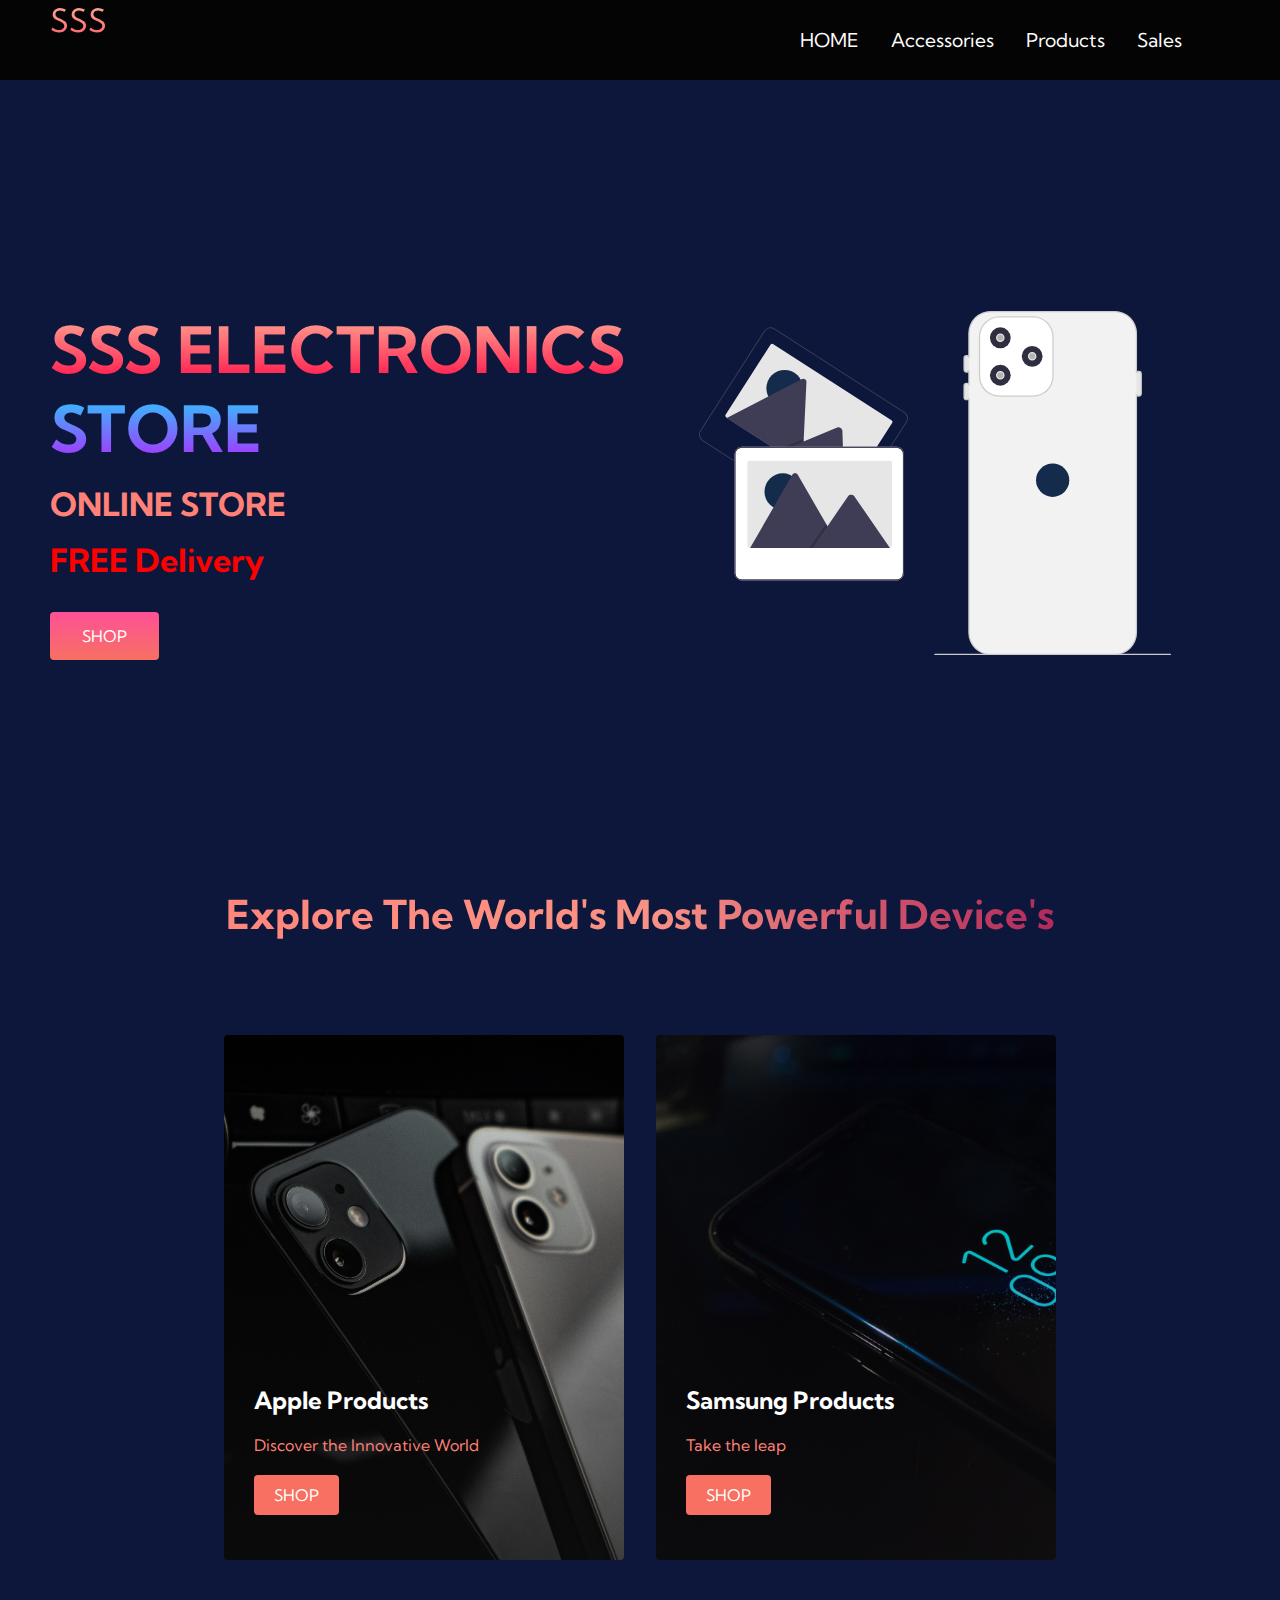
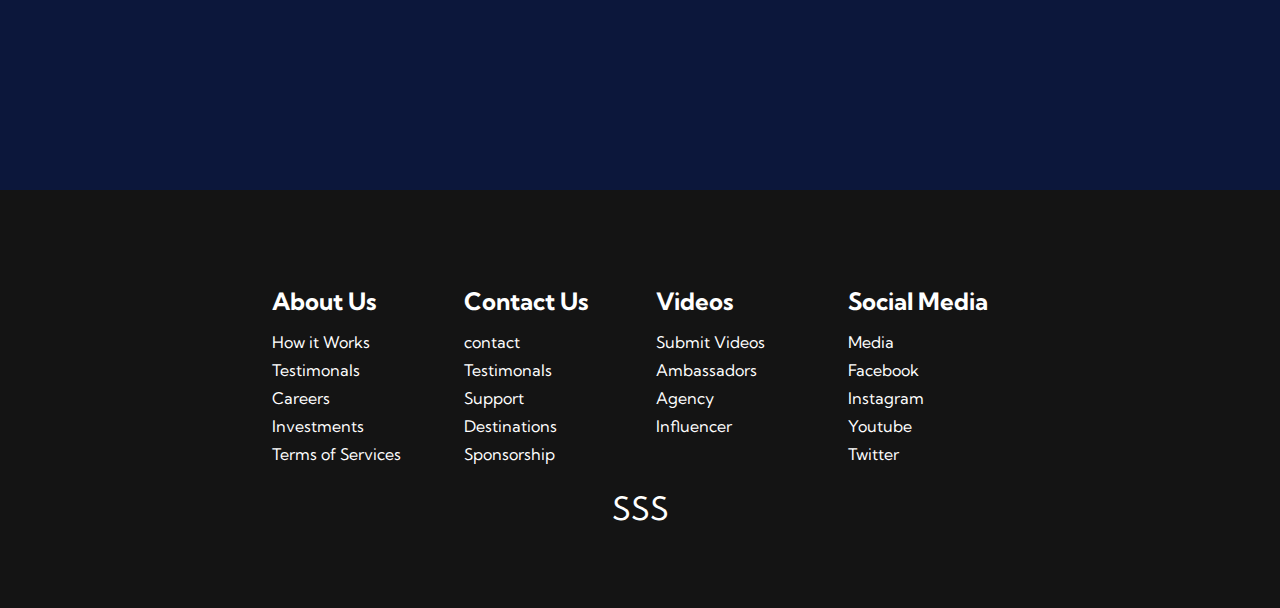
<file: index.html>
<!DOCTYPE html>
<html lang="en">
<head>
    <style type=text/css>
    body {background-color: black;}
    p { color: #ff8177;}
    </style>
    <meta charset="UTF-8">
    <meta http-equiv="X-UA-Compatible" content="IE=edge">
    <meta name="viewport" content="width=device-width, initial-scale=1.0">
    <title>SSS ONLINE STORE</title>
    <link rel="stylesheet" href="styles.css" />
    <link href="https://fonts.googleapis.com/css2?family=Kumbh+Sans:wght@200;300&display=swap" rel="stylesheet">

</head>
<body>

<!--Navbar section-->

   <nav class="navbar">
       <div class="navbar__container">
           <a href="/" id="navbar__logo">SSS</a>
           <div class="navbar__toggle" id="mobile-menu">
               <span class="bar"></span>
               <span class="bar"></span>
               <span class="bar"></span>
           </div>
           <ul class="navbar__menu">
               <li class="navbar__item">
                   <a href="index.html" class="navbar__links"> HOME </a>
               </li>
               <li class="navbar__item">
                <a href="accessories.html" class="navbar__links"> Accessories </a>
               </li>
               <li class="navbar__item">
                <a href="products.html" class="navbar__links"> Products </a>
               </li>
               <li class="navbar__item">
                <a href="sales.html" class="navbar__links"> Sales </a>
               </li>
               <li class="navbar__btn">
                
               </li>
           </ul>
       </div>
   </nav>

<!-- Hero Section -->
<div class="main">
    <div class="main__container">
        <div class="main__content">
            <h1>SSS ELECTRONICS</h1>
            <h2>STORE</h2>
            <P>ONLINE STORE</P>
            <P style="color:red;">FREE Delivery</P>
            <button class="main__btn"><a href="/">SHOP</a>
            </button>
        </div>
        <div class="main__img--container">
            <img src="images/pic1.svg" alt="pic" id="main__img">
        </div>
    </div>
</div>

<!-- Services section -->
<div class="services">
    <h1>Explore The World's Most Powerful Device's</h1>
    <div class="services__container">
        <div class="services__card">
            <h2>Apple Products</h2>
            <p>Discover the Innovative World</p>
            <button>SHOP</button>
        </div>
        <div class="services__card">
            <h2>Samsung Products</h2>
            <p>Take the leap</p>
            <button>SHOP</button>
        </div>
    </div>
</div>

<!-- Footer section -->
<div class="footer__container">
    <div class="footer__links">
        <div class="footer__link--wrapper">
            <div class="footer__link--items">
                <h2>About Us</h2>
                <a href="/">How it Works</a>
                <a href="/">Testimonals</a>
                <a href="/">Careers</a>
                <a href="/">Investments</a>
                <a href="/">Terms of Services</a>
            </div>
            <div class="footer__link--items">
                <h2>Contact Us</h2>
                <a href="/">contact</a>
                <a href="/">Testimonals</a>
                <a href="/">Support</a>
                <a href="/">Destinations</a>
                <a href="/">Sponsorship</a>
            </div>
        </div>
        <div class="footer__link--wrapper">
            <div class="footer__link--items">
                <h2>Videos</h2>
                <a href="/">Submit Videos</a>
                <a href="/">Ambassadors</a>
                <a href="/">Agency </a>
                <a href="/">Influencer</a>
            </div>
            <div class="footer__link--items">
                <h2>Social Media</h2>
                <a href="/">Media</a>
                <a href="/">Facebook</a>
                <a href="/">Instagram</a>
                <a href="/">Youtube</a>
                <a href="/">Twitter</a>
            </div>
        </div>
    </div>
    <div class="social__media">
        <div class="social__media__wrap">
            <div class="footer__logo">
                <a href="/" id="footer__logo"><i class="fas fas-gem"></i>SSS</a>
            </div>
        </div>
    </div>
</div>
   <script src="app.js"></script>
</body>
</html>
</file>
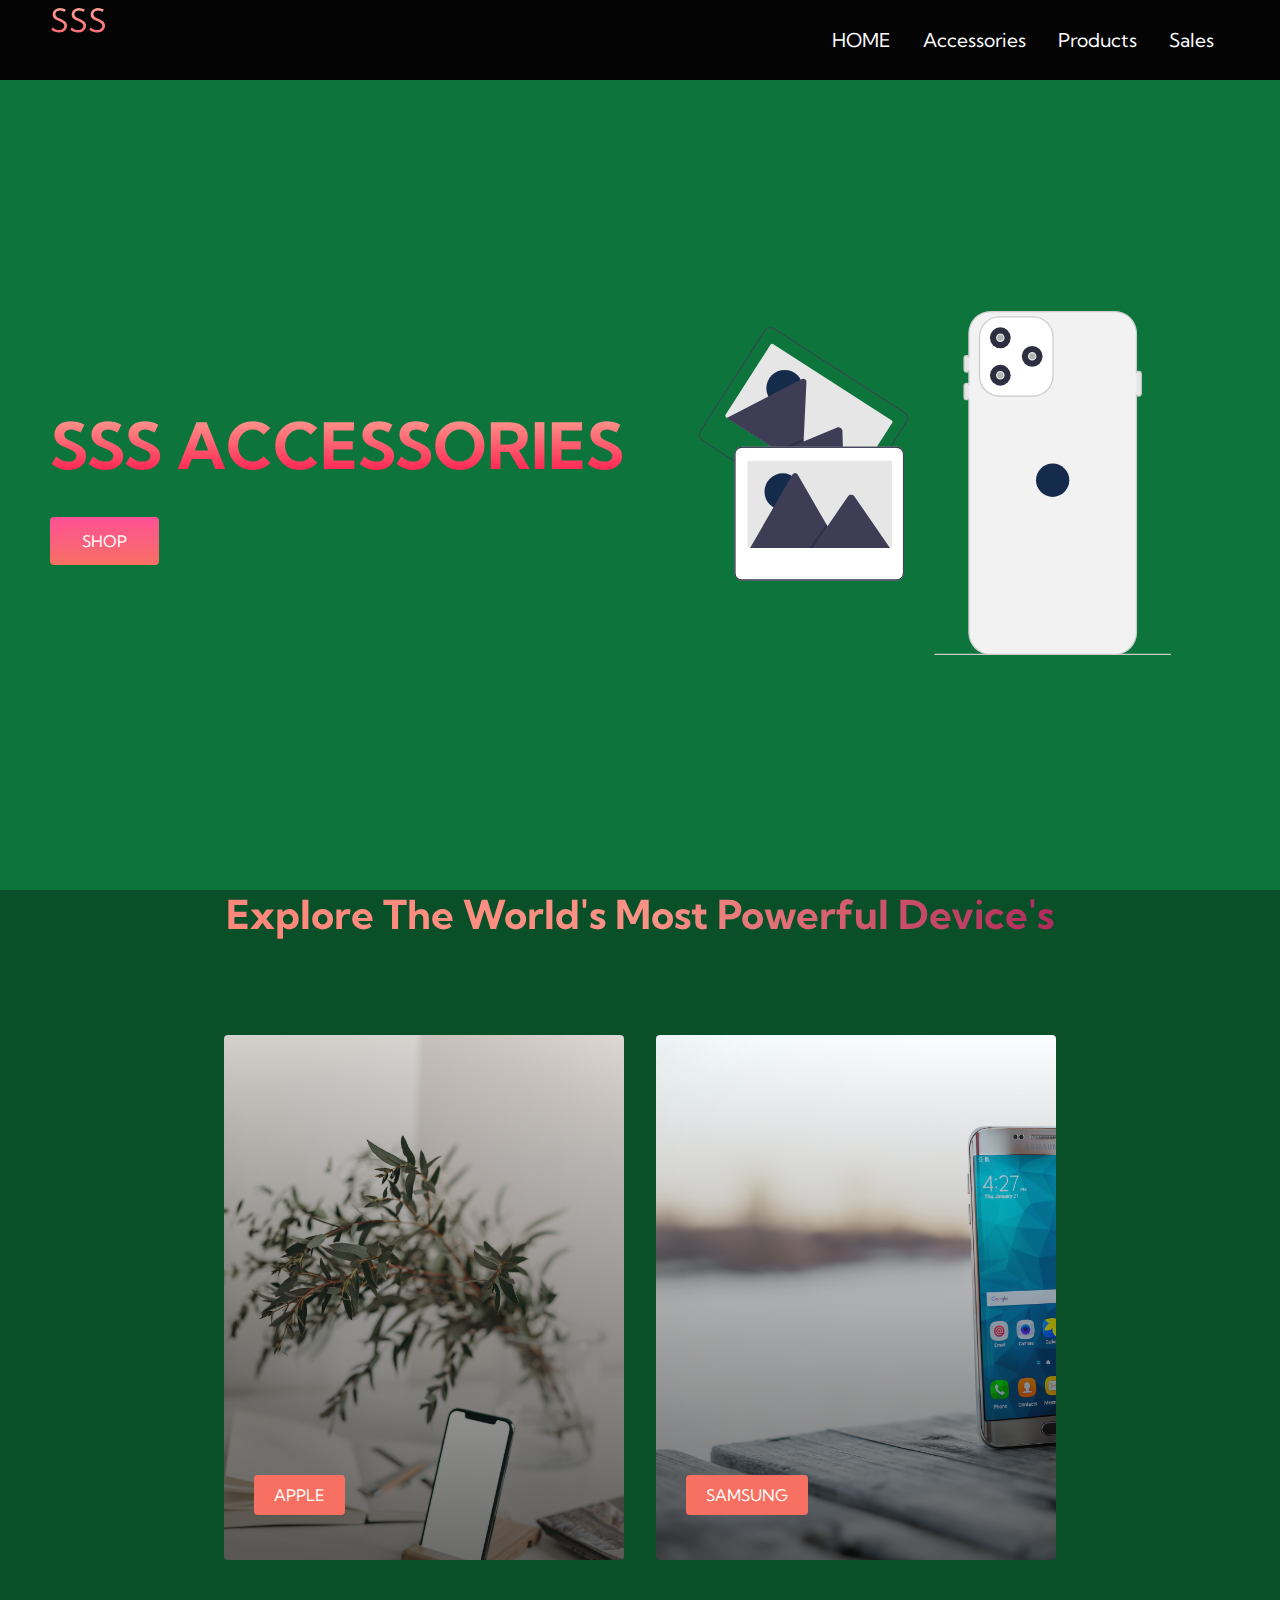
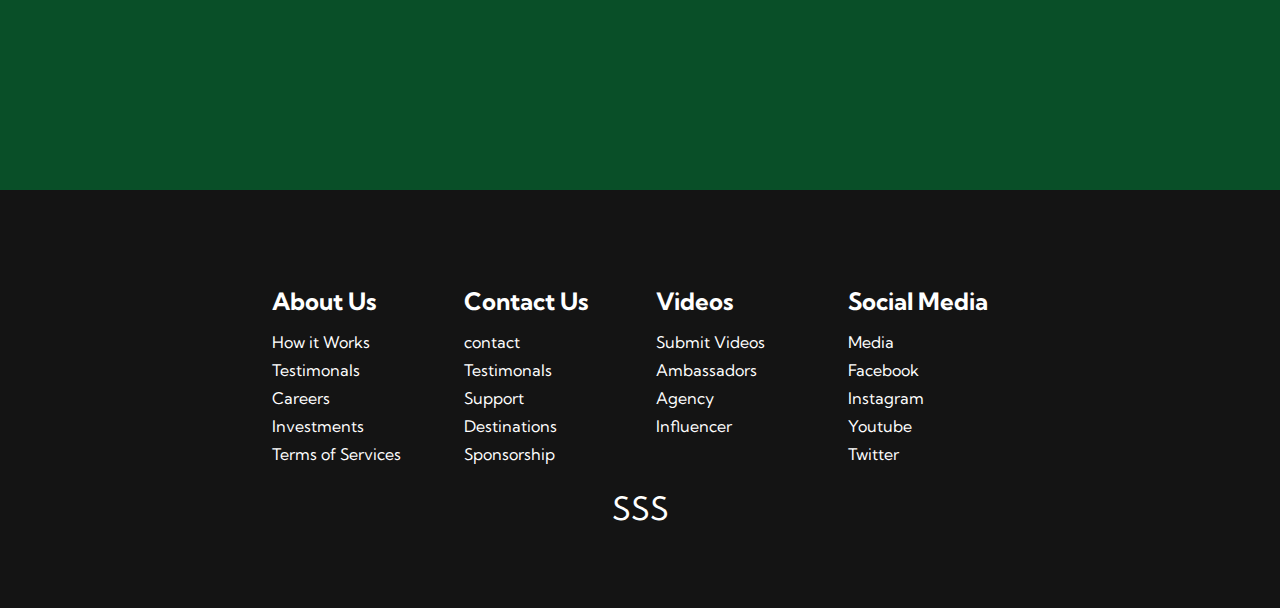
<file: accessories.html>
<!DOCTYPE html>
<html lang="en">
<head>
    <style type=text/css>
    body {background-color: black;}
    p { color: #ff8177;}
    </style>
    <meta charset="UTF-8">
    <meta http-equiv="X-UA-Compatible" content="IE=edge">
    <meta name="viewport" content="width=device-width, initial-scale=1.0">
    <title>SSS ONLINE STORE</title>
    <link rel="stylesheet" href="accessoriesstyles.css" />
    <link href="https://fonts.googleapis.com/css2?family=Kumbh+Sans:wght@200;300&display=swap" rel="stylesheet">

</head>
<body>

<!--Navbar section-->

   <nav class="navbar">
       <div class="navbar__container">
           <a href="/" id="navbar__logo">SSS</a>
           <div class="navbar__toggle" id="mobile-menu">
               <span class="bar"></span>
               <span class="bar"></span>
               <span class="bar"></span>
           </div>
           <ul class="navbar__menu">
               <li class="navbar__item">
                   <a href="index.html" class="navbar__links"> HOME </a>
               </li>
               <li class="navbar__item">
                <a href="accessories.html" class="navbar__links"> Accessories </a>
               </li>
               <li class="navbar__item">
                <a href="products.html" class="navbar__links"> Products </a>
               </li>
               <li class="navbar__item">
                <a href="sales.html" class="navbar__links"> Sales </a>
               </li>
           </ul>
       </div>
   </nav>

<!-- Hero Section -->
<div class="main">
    <div class="main__container">
        <div class="main__content">
            <h1>SSS ACCESSORIES</h1>
            
            <button class="main__btn"><a href="/">SHOP</a>
            </button>
        </div>
        <div class="main__img--container">
            <img src="images/pic1.svg" alt="pic" id="main__img">
        </div>
    </div>
</div>

<!-- Services section -->
<div class="services">
    <h1>Explore The World's Most Powerful Device's</h1>
    <div class="services__container">
        <div class="services__card">
            
            <button>APPLE</button>
        </div>
        <div class="services__card">
           
            <button>SAMSUNG</button>
        </div>
        
    </div>
</div>

<!-- Footer section -->
<div class="footer__container">
    <div class="footer__links">
        <div class="footer__link--wrapper">
            <div class="footer__link--items">
                <h2>About Us</h2>
                <a href="/">How it Works</a>
                <a href="/">Testimonals</a>
                <a href="/">Careers</a>
                <a href="/">Investments</a>
                <a href="/">Terms of Services</a>
            </div>
            <div class="footer__link--items">
                <h2>Contact Us</h2>
                <a href="/">contact</a>
                <a href="/">Testimonals</a>
                <a href="/">Support</a>
                <a href="/">Destinations</a>
                <a href="/">Sponsorship</a>
            </div>
        </div>
        <div class="footer__link--wrapper">
            <div class="footer__link--items">
                <h2>Videos</h2>
                <a href="/">Submit Videos</a>
                <a href="/">Ambassadors</a>
                <a href="/">Agency </a>
                <a href="/">Influencer</a>
            </div>
            <div class="footer__link--items">
                <h2>Social Media</h2>
                <a href="/">Media</a>
                <a href="/">Facebook</a>
                <a href="/">Instagram</a>
                <a href="/">Youtube</a>
                <a href="/">Twitter</a>
            </div>
        </div>
    </div>
    <div class="social__media">
        <div class="social__media__wrap">
            <div class="footer__logo">
                <a href="/" id="footer__logo"><i class="fas fas-gem"></i>SSS</a>
            </div>
        </div>
    </div>
</div>
   <script src="app.js"></script>
</body>
</html>
</file>
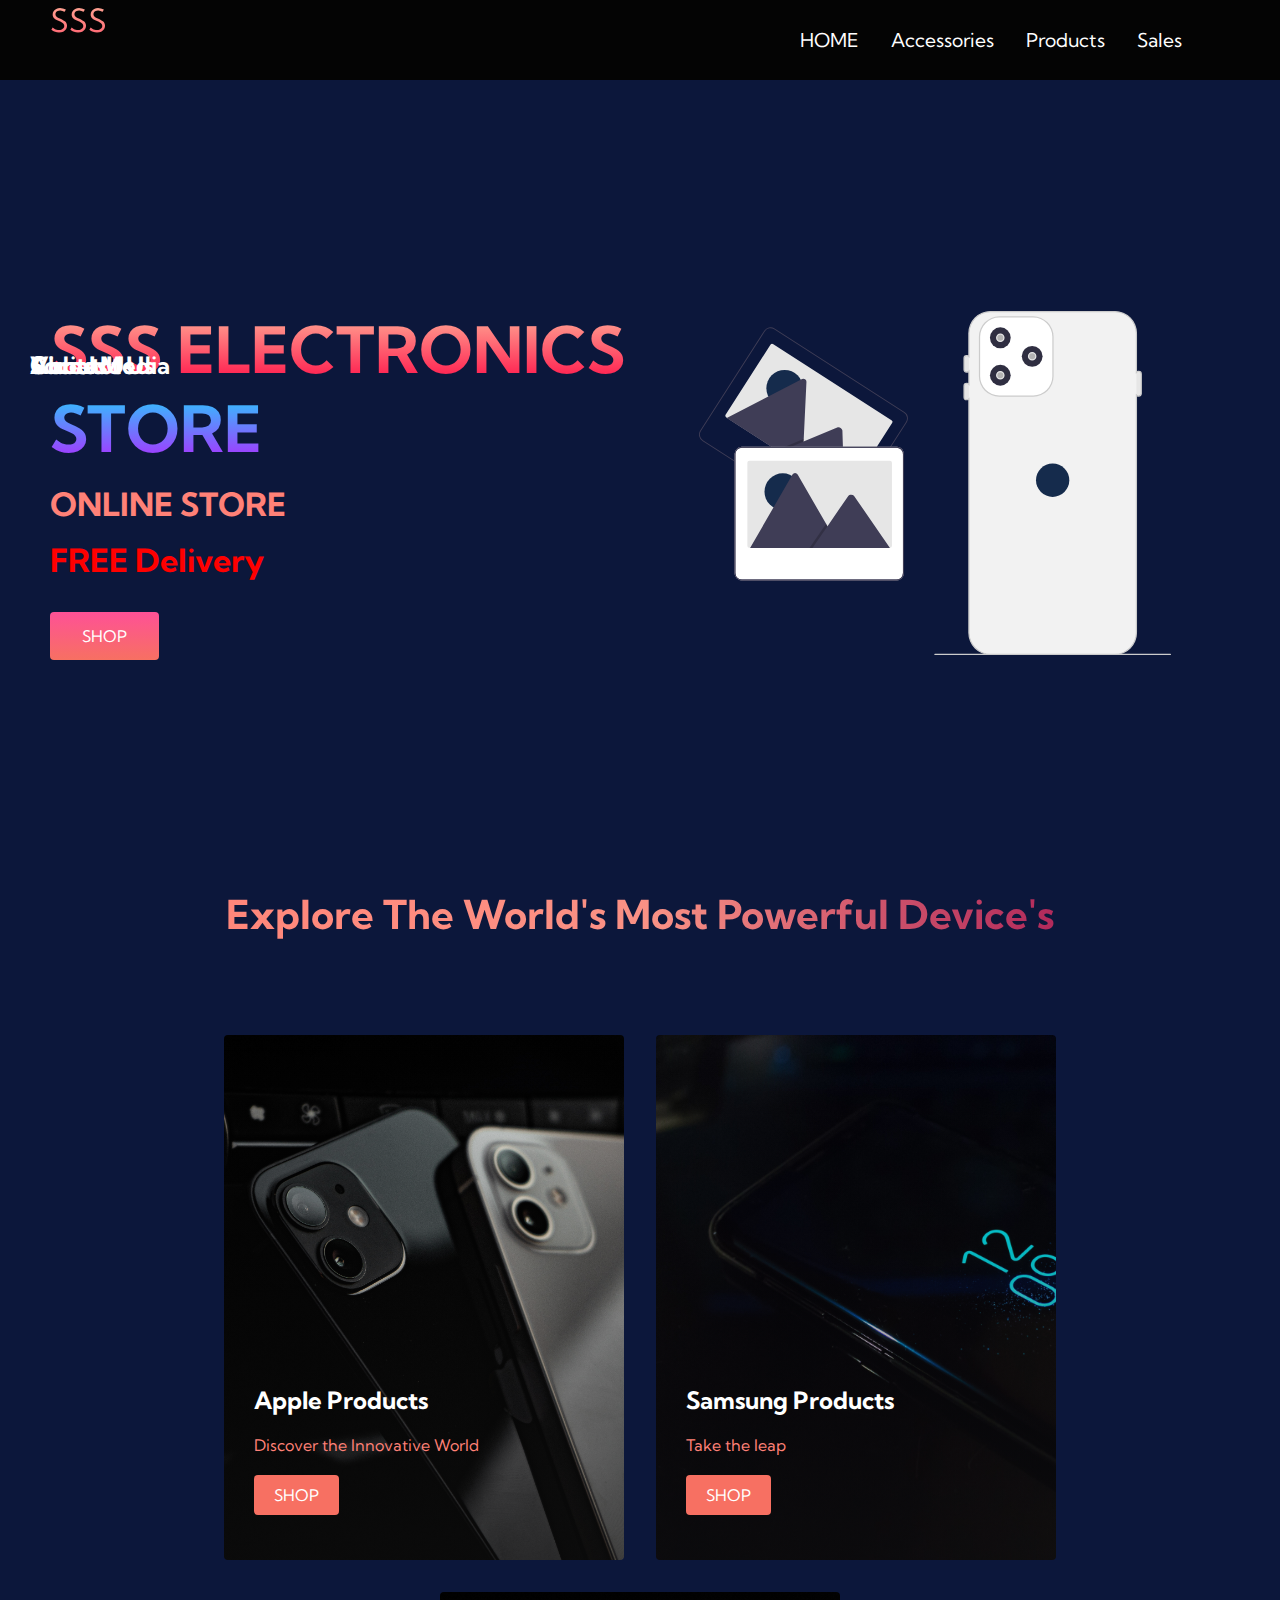
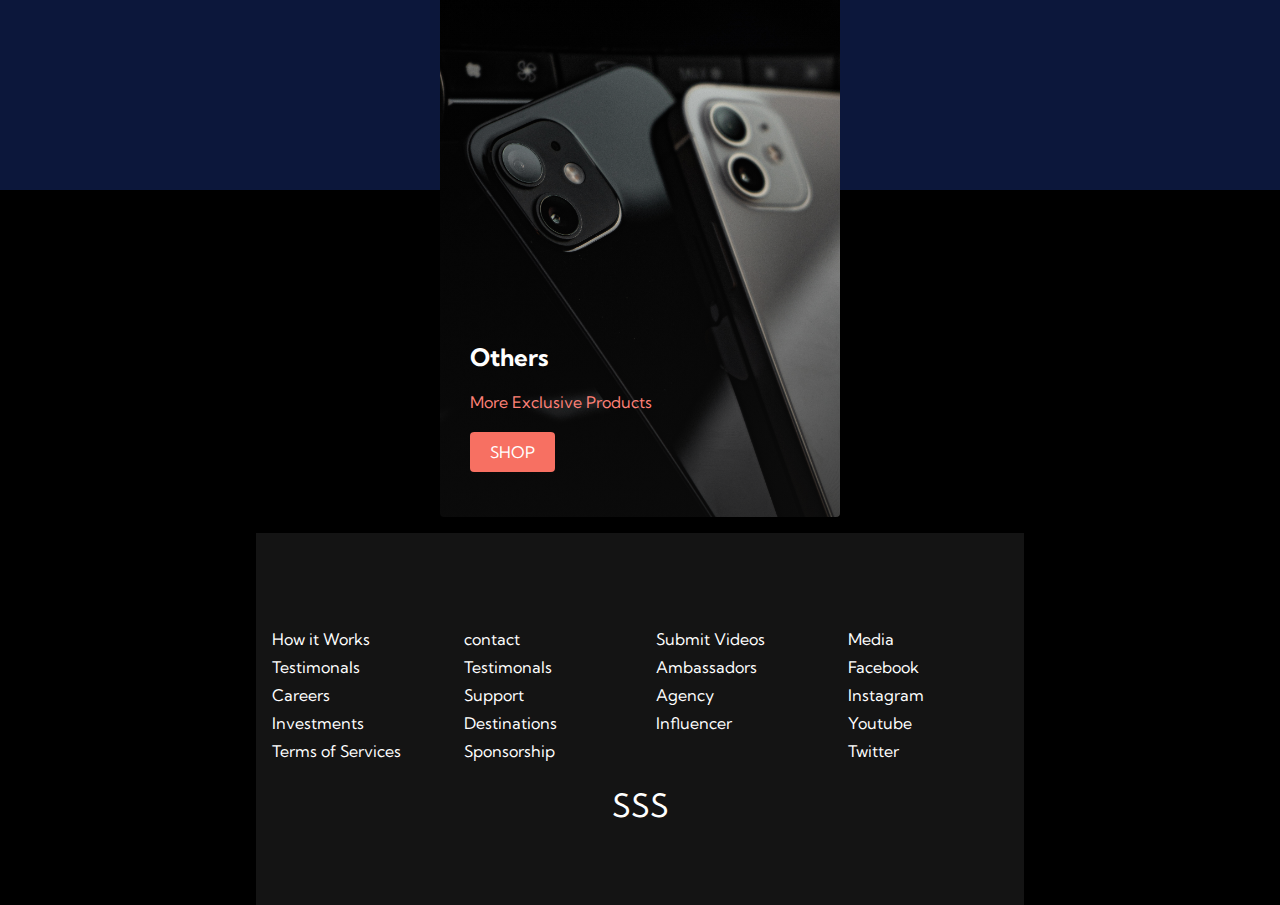
<file: index-1.html>
<!DOCTYPE html>
<html lang="en">
<head>
    <style type=text/css>
    body {background-color: black;}
    p { color: #ff8177;}
    </style>
    <meta charset="UTF-8">
    <meta http-equiv="X-UA-Compatible" content="IE=edge">
    <meta name="viewport" content="width=device-width, initial-scale=1.0">
    <title>SSS ONLINE STORE</title>
    <link rel="stylesheet" href="styles.css" />
    <link href="https://fonts.googleapis.com/css2?family=Kumbh+Sans:wght@200;300&display=swap" rel="stylesheet">

</head>
<body>

<!--Navbar section-->

   <nav class="navbar">
       <div class="navbar__container">
           <a href="/" id="navbar__logo">SSS</a>
           <div class="navbar__toggle" id="mobile-menu">
               <span class="bar"></span>
               <span class="bar"></span>
               <span class="bar"></span>
           </div>
           <ul class="navbar__menu">
               <li class="navbar__item">
                   <a href="index.html" class="navbar__links"> HOME </a>
               </li>
               <li class="navbar__item">
                <a href="accessories.html" class="navbar__links"> Accessories </a>
               </li>
               <li class="navbar__item">
                <a href="products.html" class="navbar__links"> Products </a>
               </li>
               <li class="navbar__item">
                <a href="sales.html" class="navbar__links"> Sales </a>
               </li>
               <li class="navbar__btn">

               </li>
           </ul>
       </div>
   </nav>

<!-- Hero Section -->
<div class="main">
    <div class="main__container">
        <div class="main__content">
            <h1>SSS ELECTRONICS</h1>
            <h2>STORE</h2>
            <P>ONLINE STORE</P>
            <P style="color:red;">FREE Delivery</P>
            <button class="main__btn"><a href="/">SHOP</a>
            </button>
        </div>
        <div class="main__img--container">
            <img src="images/pic1.svg" alt="pic" id="main__img">
        </div>
    </div>
</div>

<!-- Services section -->
<div class="services">
    <h1>Explore The World's Most Powerful Device's</h1>
    <div class="services__container">
        <div class="services__card">
            <h2>Apple Products</h2>
            <p>Discover the Innovative World</p>
            <button>SHOP</button>
        </div>
        <div class="services__card">
            <h2>Samsung Products</h2>
            <p>Take the leap</p>
            <button>SHOP</button>
        </div>
        <div class="services__card">
            <h2>Others</h2>
            <p>More Exclusive Products</p>
            <button>SHOP</button>
    </div>
</div>

<!-- Footer section -->
<div class="footer__container">
    <div class="footer__links">
        <div class="footer__link--wrapper">
            <div class="footer__link--items">
                <h2>About Us</h2>
                <a href="/">How it Works</a>
                <a href="/">Testimonals</a>
                <a href="/">Careers</a>
                <a href="/">Investments</a>
                <a href="/">Terms of Services</a>
            </div>
            <div class="footer__link--items">
                <h2>Contact Us</h2>
                <a href="/">contact</a>
                <a href="/">Testimonals</a>
                <a href="/">Support</a>
                <a href="/">Destinations</a>
                <a href="/">Sponsorship</a>
            </div>
        </div>
        <div class="footer__link--wrapper">
            <div class="footer__link--items">
                <h2>Videos</h2>
                <a href="/">Submit Videos</a>
                <a href="/">Ambassadors</a>
                <a href="/">Agency </a>
                <a href="/">Influencer</a>
            </div>
            <div class="footer__link--items">
                <h2>Social Media</h2>
                <a href="/">Media</a>
                <a href="/">Facebook</a>
                <a href="/">Instagram</a>
                <a href="/">Youtube</a>
                <a href="/">Twitter</a>
            </div>
        </div>
    </div>
    <div class="social__media">
        <div class="social__media__wrap">
            <div class="footer__logo">
                <a href="/" id="footer__logo"><i class="fas fas-gem"></i>SSS</a>
            </div>
        </div>
    </div>
</div>
   <script src="app.js"></script>
</body>
</html>
</file>
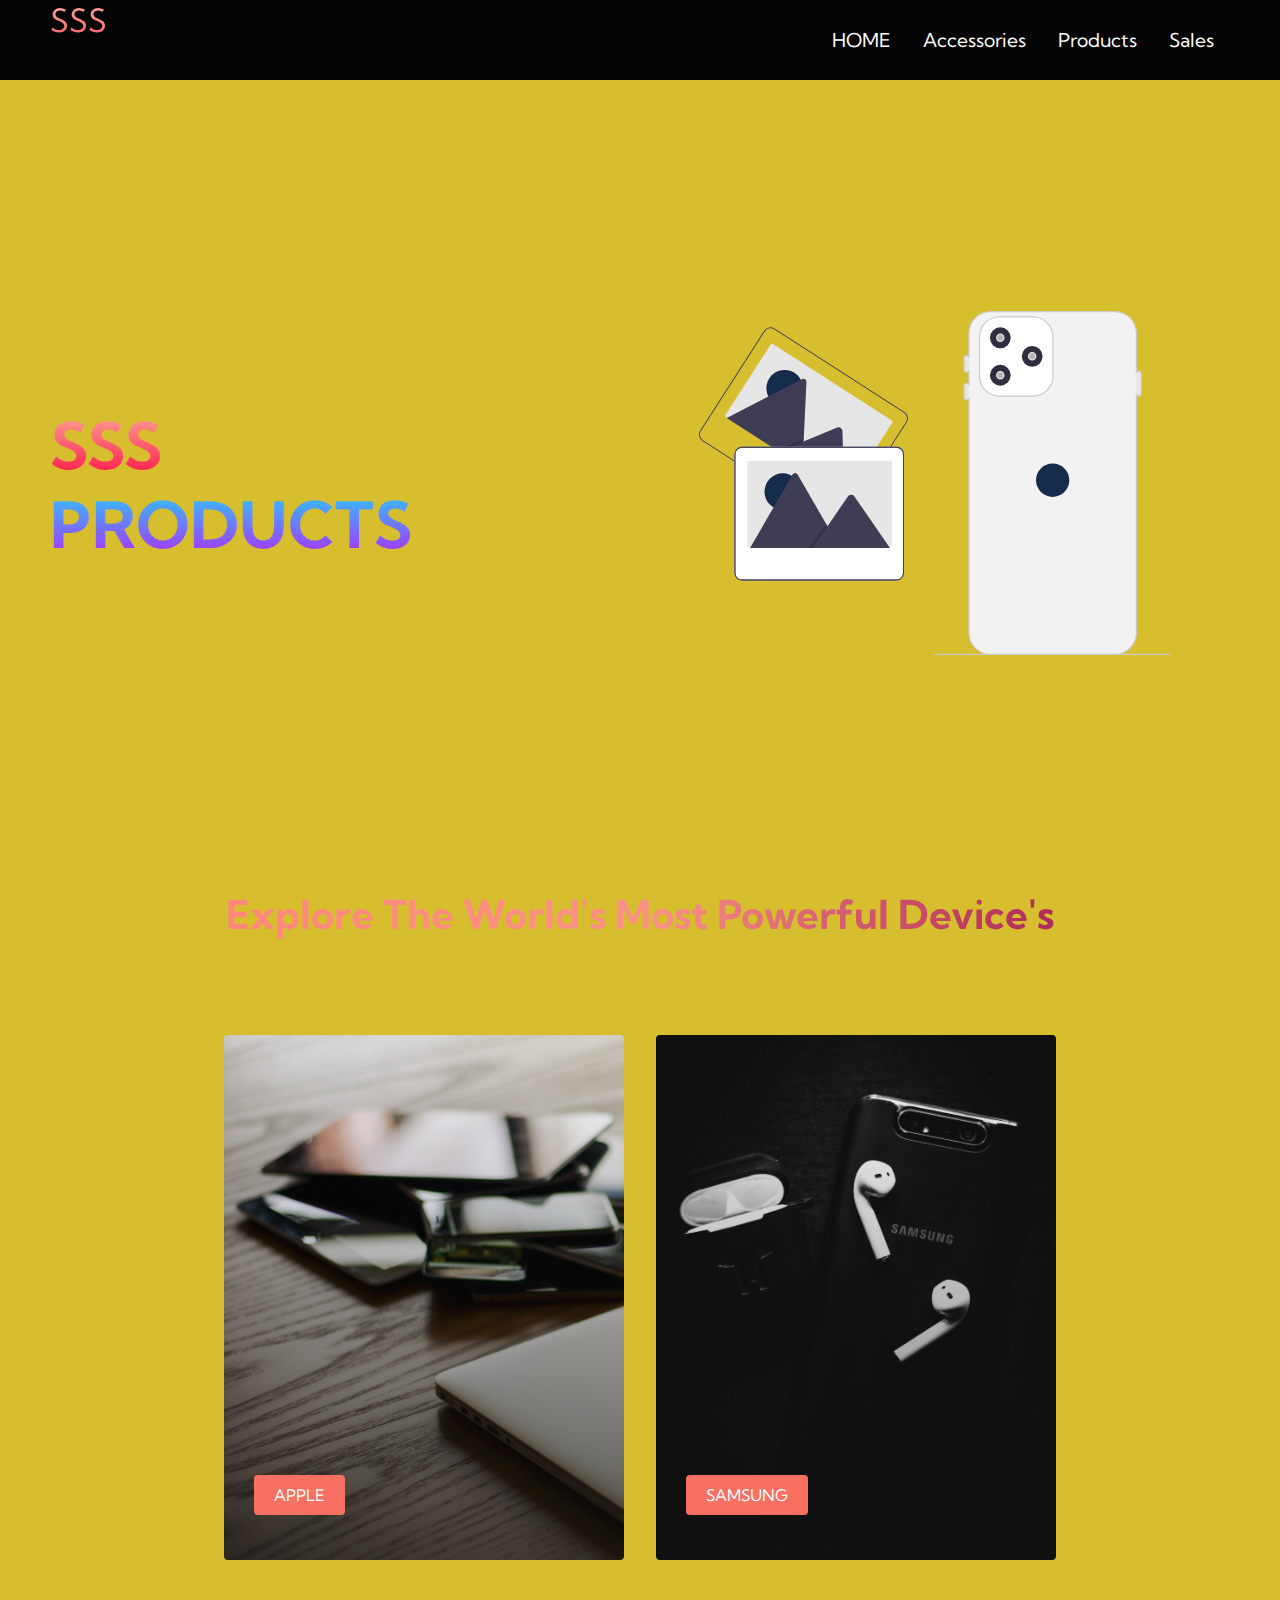
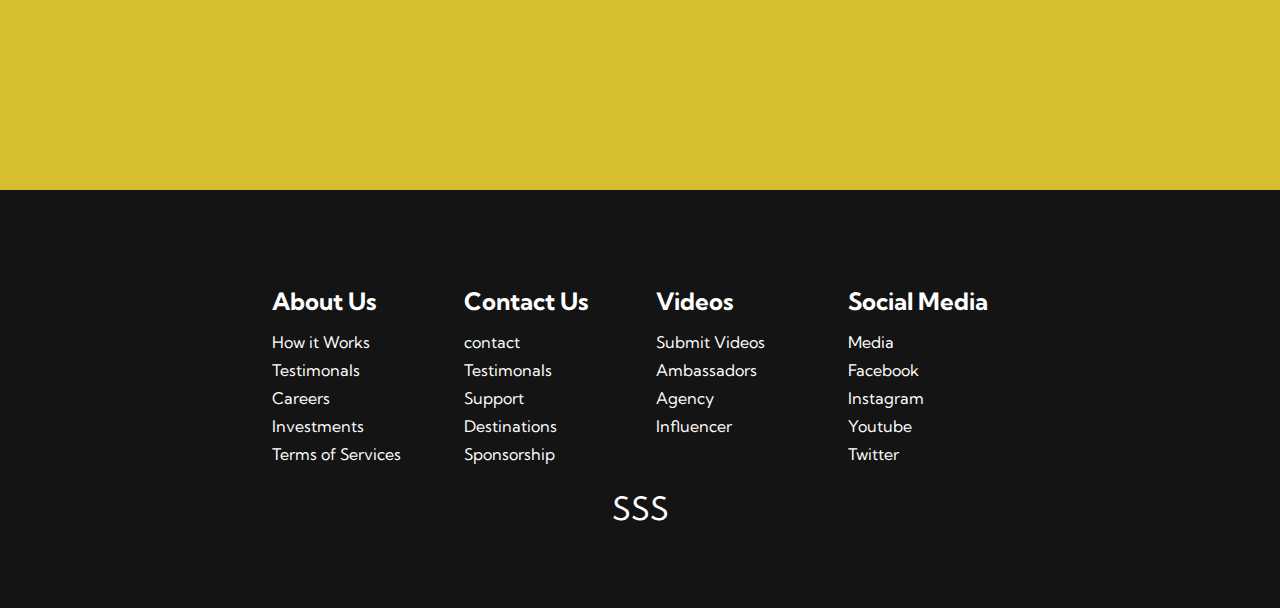
<file: products.html>
<!DOCTYPE html>
<html lang="en">
<head>
    <style type=text/css>
    body {background-color: black;}
    p { color: #ff8177;}
    </style>
    <meta charset="UTF-8">
    <meta http-equiv="X-UA-Compatible" content="IE=edge">
    <meta name="viewport" content="width=device-width, initial-scale=1.0">
    <title>SSS ONLINE STORE</title>
    <link rel="stylesheet" href="productsstyles.css" />
    <link href="https://fonts.googleapis.com/css2?family=Kumbh+Sans:wght@200;300&display=swap" rel="stylesheet">

</head>
<body>

<!--Navbar section-->

   <nav class="navbar">
       <div class="navbar__container">
           <a href="/" id="navbar__logo">SSS</a>
           <div class="navbar__toggle" id="mobile-menu">
               <span class="bar"></span>
               <span class="bar"></span>
               <span class="bar"></span>
           </div>
           <ul class="navbar__menu">
               <li class="navbar__item">
                   <a href="index.html" class="navbar__links"> HOME </a>
               </li>
               <li class="navbar__item">
                <a href="accessories.html" class="navbar__links"> Accessories </a>
               </li>
               <li class="navbar__item">
                <a href="products.html" class="navbar__links"> Products </a>
               </li>
               <li class="navbar__item">
                <a href="sales.html" class="navbar__links"> Sales </a>
               </li>
           </ul>
       </div>
   </nav>

<!-- Hero Section -->
<div class="main">
    <div class="main__container">
        <div class="main__content">
            <h1>SSS </h1>
            <h2>PRODUCTS</h2>
            
        </div>
        <div class="main__img--container">
            <img src="images/pic1.svg" alt="pic" id="main__img">
        </div>
    </div>
</div>

<!-- Services section -->
<div class="services">
    <h1>Explore The World's Most Powerful Device's</h1>
    <div class="services__container">
        <div class="services__card">
            <button>APPLE</button>
        </div>
        <div class="services__card">
            <button>SAMSUNG</button>
        </div>
    </div>
</div>

<!-- Footer section -->
<div class="footer__container">
    <div class="footer__links">
        <div class="footer__link--wrapper">
            <div class="footer__link--items">
                <h2>About Us</h2>
                <a href="/">How it Works</a>
                <a href="/">Testimonals</a>
                <a href="/">Careers</a>
                <a href="/">Investments</a>
                <a href="/">Terms of Services</a>
            </div>
            <div class="footer__link--items">
                <h2>Contact Us</h2>
                <a href="/">contact</a>
                <a href="/">Testimonals</a>
                <a href="/">Support</a>
                <a href="/">Destinations</a>
                <a href="/">Sponsorship</a>
            </div>
        </div>
        <div class="footer__link--wrapper">
            <div class="footer__link--items">
                <h2>Videos</h2>
                <a href="/">Submit Videos</a>
                <a href="/">Ambassadors</a>
                <a href="/">Agency </a>
                <a href="/">Influencer</a>
            </div>
            <div class="footer__link--items">
                <h2>Social Media</h2>
                <a href="/">Media</a>
                <a href="/">Facebook</a>
                <a href="/">Instagram</a>
                <a href="/">Youtube</a>
                <a href="/">Twitter</a>
            </div>
        </div>
    </div>
    <div class="social__media">
        <div class="social__media__wrap">
            <div class="footer__logo">
                <a href="/" id="footer__logo"><i class="fas fas-gem"></i>SSS</a>
            </div>
        </div>
    </div>
</div>
   <script src="app.js"></script>
</body>
</html>
</file>
<file: styles.css>
*{
    box-sizing: border-box;
    margin: 0;
    padding: 0;
    font-family:'Kumbh Sans',sans-serif;
}

.navbar{
    background: #040404;
    height: 80px;
    display: flex;
    justify-content: center;
    align-items: center;
    font-size: 1.2rem;
    position: sticky;
    top: 0;
    z-index: 999;
}

.navbar__container{
    display:flex;
    justify-content: space-between;
    height: 80px;
    z-index: 1;
    width: 100%;
    max-width: 1300px;
    margin: 0 auto;
    padding: 0 50px;
}

#navbar__logo{
    background-color: #ff8177;
    background-image: linear-gradient(to top, #ff0844 0%, #ffb199 100%);
    background-size: 100%;
    -webkit-background-clip: text;
    -moz-background-clip: text;
    -webkit-text-fill-color: transparent;
    -moz-text-fill-color:transparent;
    align-items: center;
    cursor: pointer;
    text-decoration: none;
    font-size: 2rem;
    display: inline;
}

.fa-gem{
    margin-right: 0.5rem;   
}

.navbar__menu{
    display: flex;
    align-items: center;
    list-style: none;
    text-align: center;
}

.navbar__item{
    height: 80px;
}

.navbar__links{
    color: #fff;
    display: flex;
    align-items: center;
    justify-content: center;
    text-decoration: none;
    padding: 0 1rem;
    height: 100%;
}

.navbar__btn{
    display: flex;
    justify-content: center;
    align-items: center;
    padding: 0 1rem;
    width: 100%;
}

.button{
    display: flex;
    justify-content: center;
    align-items: center;
    text-decoration: none;
    padding: 10px 20px;
    height: 100%;
    width: 100%;
    border: none;
    outline: none;
    border-radius: 4px;
    background: #f77062;
    color: #fff;
}

.button:hover {
    background: #4837ff;
    transition: all 0.3s ease;
}

.navbar__links:hover {
    color: #f77062;
    transition: all 0.3s ease;
}

@media screen and (max-width: 960px)  {
    .navbar__container{
        display: flex;
        justify-content: space-between;
        height: 80px;
        z-index: 1;
        width: 100%;
        max-width: 1300px;
        padding: 0;
    }
    .navbar__menu{
        display: grid;
        grid-template-columns: auto;
        margin: 0;
        width: 100%;
        position: absolute;
        top: -1000px;
        opacity: 0;
        transition: all 0.5s ease;
        height: 50vh;
        z-index: -1;
        background: #131313;
    }
    .navbar__menu.active{
        background: #131313;
        top: 100%;
        opacity: 1;
        transition: all 0.5s ease;
        z-index: 99;
        height: 50vh;
        font-size: 1.6rem;
    }

    #navbar__logo{
        padding-left: 25px;
    }

    .navbar__toggle .bar{
        width: 25px;
        height: 3px;
        margin: 5px auto;
        transition: all 0.3s ease-in-out;
        background: #fff;
    }

    .navbar__item {
        width: 100%;
    }

    .navbar__item{
        text-align: center;
        padding: 2rem;
        width: 100%;
        display: table;
    }

    #mobile-menu{
        position: absolute;
        top: 20%;
        right: 5%;
        transform: translate(5%, 20%);
    }

    .navbar__btn{
        padding-bottom: 2rem;
    }

    .button{
        display: flex;
        justify-content: center;
        align-items: center;
        width: 80%;
        height: 80%;
        margin: 0;
    }

    .navbar__toggle .bar {
        display: block;
        cursor: pointer;
    }

    #mobile-menu.is-active .bar:nth-child(1){
        opacity: 0;
    }


    #mobile-menu.is-active .bar:nth-child(2){
        transform: translate(10px) rotate(60deg);
    }

    #mobile-menu.is-active .bar:nth-child(3){
        transform: translate(10px) rotate(-60deg);
    }
}

/* Hero Section CSS */
.main{
    background-color: #141414;
}

.main__container{
    display: grid;
    grid-template-columns: 1fr 1fr;
    align-items: center;
    justify-self: center;
    margin: 0 auto;
    height: 90vh;
    background-color: #0c173b;
    z-index: 1;
    width: 100%;
    max-width: 1300px;
    padding: 0 50px;
}

.main__content h1{
    font-size: 4rem;
    background-color: #ff8177;
    background-image: linear-gradient(to top, #ff0844 0%, #ffb199 100%);
    background-size: 100%;
    -webkit-background-clip: text;
    -moz-background-clip: text;
    -webkit-text-fill-color: transparent;
    -moz-text-fill-color:transparent;
}

.main__content h2 {
    font-size: 4rem;
    background-color: #ff8177;
    background-image: linear-gradient(to top, #b721ff 0%, #21d4fd 100%);
    background-size: 100%;
    -webkit-background-clip: text;
    -moz-background-clip: text;
    -webkit-text-fill-color: transparent;
    -moz-text-fill-color:transparent;
}

.main__content p {
    margin-top: 1rem;
    font-size: 2rem;
    font-weight: 700;
}

.main__btn {
    font-size: 1rem;
    background-image: linear-gradient(to top, #f77062 0%, #fe5196 100%);
    padding: 14px 32px;
    border: none;
    border-radius: 4px;
    color: #fff;
    margin-top: 2rem;
    cursor: pointer;
    position: relative;
    transition: all 0.35s;
    outline: none;
}

.main__btn a {
    position: relative;
    z-index: 2;
    color: white;
    text-decoration: none;
}

.main__btn::after {
    position: absolute;
    content: '';
    top: 0;
    left: 0;
    width: 0;
    height: 100%;
    background: #4837ff;
    transition: all 0.35s;
    border-radius: 4px;
}

    .main__btn:hover {
        columns: #fff;
    }

    .main__btn:hover::after {
        width: 100%;
    }

    .main__img--container{
        text-align: center;
    }

    #main__img {
        height: 80%;
        width: 80%;
    }

    /* Mobile Response */

    @media screen and (max-weight: 768px) {
        .main__container{
        display: grid;
        grid-template-columns: auto;
        align-items: center;
        justify-self: center;
        width: 100%;
        margin: 0 auto;
        height: 90vh;
    }

    .main__content{
        text-align: center;
        margin-top: 4rem;
    }

    .main__content h1 {
        font-size: 2.5rem;
        margin-top: 2rem;
    }

    .main__content h2 {
        font-size: 3rem;
    }

    .main__content p{
        margin-top: 1rem;
        font-size: 1.5rem;
    }
    }

    @media screen and (max-weight: 480px) {
        .main__content h1 {
            font-size: 2rem;
            margin-top: 3rem;
        }

        .main__content h2 {
            font-size: 2rem;
        }
    
        .main__content p{
            margin-top: 2rem;
            font-size: 1.5rem;
        }

        .main__btn{
            padding: 12px 36px;
            margin: 2.5rem 0 ;
        }

    }

    /* Services section css */
.services{
    background: #0c173b;
    display: flex;
    flex-direction: column;
    align-items: center;
    height: 100vh;
}

.services h1 {
    background-color: #ff8177;
    background-image: linear-gradient(to right,
     #ff8177 0%, 
     #ff867a 0%,
     #ff8c7f 21%, 
     #f99185 52%, 
     #cf556c 78%, 
     #b12a5b 100%
    );
    background-size: 100%;
    margin-bottom: 5rem;
    font-size: 2.5rem;
    -webkit-background-clip: text;
    -moz-background-clip: text;
    -webkit-text-fill-color: transparent;
    -moz-text-fill-color:transparent;
}

.services__container{
    display: flex;
    justify-content: center;
    flex-wrap: wrap;
}

.services__card{
    margin: 1rem;
    height: 525px;
    width: 400px; 
    border-radius:4px;
    background-image: linear-gradient(
        to bottom, 
        rgba(0,0,0,0) 0%,
        rgba(17,17,17,0.6) 100%
      ),
     url('images/pic2.jpg');
    background-size: cover;
    position: relative;
    color: #fff;
}

.services__card:nth-child(2) {
    background-image: linear-gradient(
        to bottom, 
        rgba(0,0,0,0) 0%,
        rgba(17,17,17,0.6) 100%
    ),
        url('images/pic3.jpg');

}

.services h2 {
    position: absolute;
    top: 350px;
    left: 30px;
}

.services__card p {
    position: absolute;
    top: 400px;
    left: 30px;
}


.services__card button {
    color: #fff;
    padding: 10px 20px;
    border: none;
    outline: none;
    border-radius: 4px;
    background: #f77062;
    position: relative;
    top: 440px;
    left: 30px;
    font-size: 1rem;
    cursor: pointer;
    text-decoration: none;
    z-index: 2;
} 


.services__card button::after {
    position: absolute;
    content: '';
    top: 0;
    left: 0;
    width: 0;
    height: 100%;
    background: #4837ff;
    transition: all 0.35s;
    border-radius: 4px;
}

.services__card button:hover {
    background: #4837ff;
    transition: all 0.7s ease;
} 


    .services__card button:hover::after {
        width: 100%;
    }





.services__card:hover {
    transform: scale(1.075);
    transition: 0.2s ease-in;
    cursor: pointer;
}

@media screen and (max-width:960px) {
    .services{
        height: 1600px;
    }

    .services h1 {
        font-size: 2rem;
        margin-top: 12rem;
    }
}

@media screen and (max-width:480px) {
    .services{
        height: 1400px;
    }

    .services h1 {
        font-size: 1.2rem;
    }

    .services__card{
        width: 300px;
    }
}

/* Footer css */
.footer__container{
    background-color: #141414;
    padding: 5rem 0;
    display: flex;
    flex-direction: column;
    justify-content: center;
    align-items: center;
}

#footer__logo{
    color: #fff;
    display: flex;
    align-items: center;
    cursor: pointer;
    text-decoration: none;
    font-size: 2rem;
}

.footer__links{
    width: 100%;
    max-width: 1000px;
    display: flex;
    justify-content: center;
}


.footer__link--wrapper{
    display: flex;   
}

.footer__link--items{
    display: flex;
    flex-direction: column;
    align-items: flex-start;
    margin: 16px;
    text-align: left;
    width: 160px;
    box-sizing: border-box;
}

.footer__link--items h2 {
    margin-bottom: 16px;
}

.footer__link--items > h2 {
    color: #fff;
}

.footer__link--items a {
    color: #fff;
    text-decoration: none;
    margin-bottom: 0.5rem;
}

.footer__link--items a:hover {
    color: #e9e9e9;
    transition: 0.3s ease-out;
}
</file>
<file: accessoriesstyles.css>
*{
    box-sizing: border-box;
    margin: 0;
    padding: 0;
    font-family:'Kumbh Sans',sans-serif;
}

.navbar{
    background: #040404;
    height: 80px;
    display: flex;
    justify-content: center;
    align-items: center;
    font-size: 1.2rem;
    position: sticky;
    top: 0;
    z-index: 999;
}

.navbar__container{
    display:flex;
    justify-content: space-between;
    height: 80px;
    z-index: 1;
    width: 100%;
    max-width: 1300px;
    margin: 0 auto;
    padding: 0 50px;
}

#navbar__logo{
    background-color: #ff8177;
    background-image: linear-gradient(to top, #ff0844 0%, #ffb199 100%);
    background-size: 100%;
    -webkit-background-clip: text;
    -moz-background-clip: text;
    -webkit-text-fill-color: transparent;
    -moz-text-fill-color:transparent;
    align-items: center;
    cursor: pointer;
    text-decoration: none;
    font-size: 2rem;
    display: inline;
}

.fa-gem{
    margin-right: 0.5rem;   
}

.navbar__menu{
    display: flex;
    align-items: center;
    list-style: none;
    text-align: center;
}

.navbar__item{
    height: 80px;
}

.navbar__links{
    color: #fff;
    display: flex;
    align-items: center;
    justify-content: center;
    text-decoration: none;
    padding: 0 1rem;
    height: 100%;
}

.navbar__btn{
    display: flex;
    justify-content: center;
    align-items: center;
    padding: 0 1rem;
    width: 100%;
}

.button{
    display: flex;
    justify-content: center;
    align-items: center;
    text-decoration: none;
    padding: 10px 20px;
    height: 100%;
    width: 100%;
    border: none;
    outline: none;
    border-radius: 4px;
    background: #f77062;
    color: #fff;
}

.button:hover {
    background: #11974d85;
    transition: all 0.3s ease;
}

.navbar__links:hover {
    color: #f77062;
    transition: all 0.3s ease;
}

@media screen and (max-width: 960px)  {
    .navbar__container{
        display: flex;
        justify-content: space-between;
        height: 80px;
        z-index: 1;
        width: 100%;
        max-width: 1300px;
        padding: 0;
    }
    .navbar__menu{
        display: grid;
        grid-template-columns: auto;
        margin: 0;
        width: 100%;
        position: absolute;
        top: -1000px;
        opacity: 0;
        transition: all 0.5s ease;
        height: 50vh;
        z-index: -1;
        background: #131313;
    }
    .navbar__menu.active{
        background: #131313;
        top: 100%;
        opacity: 1;
        transition: all 0.5s ease;
        z-index: 99;
        height: 50vh;
        font-size: 1.6rem;
    }

    #navbar__logo{
        padding-left: 25px;
    }

    .navbar__toggle .bar{
        width: 25px;
        height: 3px;
        margin: 5px auto;
        transition: all 0.3s ease-in-out;
        background: #fff;
    }

    .navbar__item {
        width: 100%;
    }

    .navbar__item{
        text-align: center;
        padding: 2rem;
        width: 100%;
        display: table;
    }

    #mobile-menu{
        position: absolute;
        top: 20%;
        right: 5%;
        transform: translate(5%, 20%);
    }

    .navbar__btn{
        padding-bottom: 2rem;
    }

    .button{
        display: flex;
        justify-content: center;
        align-items: center;
        width: 80%;
        height: 80%;
        margin: 0;
    }

    .navbar__toggle .bar {
        display: block;
        cursor: pointer;
    }

    #mobile-menu.is-active .bar:nth-child(1){
        opacity: 0;
    }


    #mobile-menu.is-active .bar:nth-child(2){
        transform: translate(10px) rotate(60deg);
    }

    #mobile-menu.is-active .bar:nth-child(3){
        transform: translate(10px) rotate(-60deg);
    }
}

/* Hero Section CSS */
.main{
    background-color: #11974d85;
}

.main__container{
    display: grid;
    grid-template-columns: 1fr 1fr;
    align-items: center;
    justify-self: center;
    margin: 0 auto;
    height: 90vh;
    background-color: #11974d85;
    z-index: 1;
    width: 100%;
    max-width: 1300px;
    padding: 0 50px;
}

.main__content h1{
    font-size: 4rem;
    background-color: #ff8177;
    background-image: linear-gradient(to top, #ff0844 0%, #ffb199 100%);
    background-size: 100%;
    -webkit-background-clip: text;
    -moz-background-clip: text;
    -webkit-text-fill-color: transparent;
    -moz-text-fill-color:transparent;
}

.main__content h2 {
    font-size: 4rem;
    background-color: #ff8177;
    background-image: linear-gradient(to top, #b721ff 0%, #21d4fd 100%);
    background-size: 100%;
    -webkit-background-clip: text;
    -moz-background-clip: text;
    -webkit-text-fill-color: transparent;
    -moz-text-fill-color:transparent;
}

.main__content p {
    margin-top: 1rem;
    font-size: 2rem;
    font-weight: 700;
}

.main__btn {
    font-size: 1rem;
    background-image: linear-gradient(to top, #f77062 0%, #fe5196 100%);
    padding: 14px 32px;
    border: none;
    border-radius: 4px;
    color: #fff;
    margin-top: 2rem;
    cursor: pointer;
    position: relative;
    transition: all 0.35s;
    outline: none;
}

.main__btn a {
    position: relative;
    z-index: 2;
    color: white;
    text-decoration: none;
}

.main__btn::after {
    position: absolute;
    content: '';
    top: 0;
    left: 0;
    width: 0;
    height: 100%;
    background: #046001a7;
    transition: all 0.35s;
    border-radius: 4px;
}

    .main__btn:hover {
        columns: #fff;
    }

    .main__btn:hover::after {
        width: 100%;
    }

    .main__img--container{
        text-align: center;
    }

    #main__img {
        height: 80%;
        width: 80%;
    }

    /* Mobile Response */

    @media screen and (max-weight: 768px) {
        .main__container{
        display: grid;
        grid-template-columns: auto;
        align-items: center;
        justify-self: center;
        width: 100%;
        margin: 0 auto;
        height: 90vh;
    }

    .main__content{
        text-align: center;
        margin-top: 4rem;
    }

    .main__content h1 {
        font-size: 2.5rem;
        margin-top: 2rem;
    }

    .main__content h2 {
        font-size: 3rem;
    }

    .main__content p{
        margin-top: 1rem;
        font-size: 1.5rem;
    }
    }

    @media screen and (max-weight: 480px) {
        .main__content h1 {
            font-size: 2rem;
            margin-top: 3rem;
        }

        .main__content h2 {
            font-size: 2rem;
        }
    
        .main__content p{
            margin-top: 2rem;
            font-size: 1.5rem;
        }

        .main__btn{
            padding: 12px 36px;
            margin: 2.5rem 0 ;
        }

    }

    /* Services section css */
.services{
    background: #11974d85;
    ;
    display: flex;
    flex-direction: column;
    align-items: center;
    height: 100vh;
}

.services h1 {
    background-color: #ff8177;
    background-image: linear-gradient(to right,
     #ff8177 0%, 
     #ff867a 0%,
     #ff8c7f 21%, 
     #f99185 52%, 
     #cf556c 78%, 
     #b12a5b 100%
    );
    background-size: 100%;
    margin-bottom: 5rem;
    font-size: 2.5rem;
    -webkit-background-clip: text;
    -moz-background-clip: text;
    -webkit-text-fill-color: transparent;
    -moz-text-fill-color:transparent;
}

.services__container{
    display: flex;
    justify-content: center;
    flex-wrap: wrap;
}

.services__card{
    margin: 1rem;
    height: 525px;
    width: 400px; 
    border-radius:4px;
    background-image: linear-gradient(
        to bottom, 
        rgba(0,0,0,0) 0%,
        rgba(17,17,17,0.6) 100%
      ),
     url('images/pic8.jpg');
    background-size: cover;
    position: relative;
    color: #fff;
}

.services__card:nth-child(2) {
    background-image: linear-gradient(
        to bottom, 
        rgba(0,0,0,0) 0%,
        rgba(17,17,17,0.6) 100%
    ),
        url('images/pic9.jpg');

}

.services h2 {
    position: absolute;
    top: 350px;
    left: 30px;
}

.services__card p {
    position: absolute;
    top: 400px;
    left: 30px;
}


.services__card button {
    color: #fff;
    padding: 10px 20px;
    border: none;
    outline: none;
    border-radius: 4px;
    background: #f77062;
    position: relative;
    top: 440px;
    left: 30px;
    font-size: 1rem;
    cursor: pointer;
    text-decoration: none;
    z-index: 2;
} 


.services__card button::after {
    position: absolute;
    content: '';
    top: 0;
    left: 0;
    width: 0;
    height: 100%;
    background: #4837ff;
    transition: all 0.35s;
    border-radius: 4px;
}

.services__card button:hover {
    background: #4837ff;
    transition: all 0.7s ease;
} 


    .services__card button:hover::after {
        width: 100%;
    }





.services__card:hover {
    transform: scale(1.075);
    transition: 0.2s ease-in;
    cursor: pointer;
}

@media screen and (max-width:960px) {
    .services{
        height: 1600px;
    }

    .services h1 {
        font-size: 2rem;
        margin-top: 12rem;
    }
}

@media screen and (max-width:480px) {
    .services{
        height: 1400px;
    }

    .services h1 {
        font-size: 1.2rem;
    }

    .services__card{
        width: 300px;
    }
}

/* Footer css */
.footer__container{
    background-color: #141414;
    padding: 5rem 0;
    display: flex;
    flex-direction: column;
    justify-content: center;
    align-items: center;
}

#footer__logo{
    color: #fff;
    display: flex;
    align-items: center;
    cursor: pointer;
    text-decoration: none;
    font-size: 2rem;
}

.footer__links{
    width: 100%;
    max-width: 1000px;
    display: flex;
    justify-content: center;
}


.footer__link--wrapper{
    display: flex;   
}

.footer__link--items{
    display: flex;
    flex-direction: column;
    align-items: flex-start;
    margin: 16px;
    text-align: left;
    width: 160px;
    box-sizing: border-box;
}

.footer__link--items h2 {
    margin-bottom: 16px;
}

.footer__link--items > h2 {
    color: #fff;
}

.footer__link--items a {
    color: #fff;
    text-decoration: none;
    margin-bottom: 0.5rem;
}

.footer__link--items a:hover {
    color: #e9e9e9;
    transition: 0.3s ease-out;
}
</file>
<file: productsstyles.css>
*{
    box-sizing: border-box;
    margin: 0;
    padding: 0;
    font-family:'Kumbh Sans',sans-serif;
}

.navbar{
    background: #040404;
    height: 80px;
    display: flex;
    justify-content: center;
    align-items: center;
    font-size: 1.2rem;
    position: sticky;
    top: 0;
    z-index: 999;
}

.navbar__container{
    display:flex;
    justify-content: space-between;
    height: 80px;
    z-index: 1;
    width: 100%;
    max-width: 1300px;
    margin: 0 auto;
    padding: 0 50px;
}

#navbar__logo{
    background-color: #ff8177;
    background-image: linear-gradient(to top, #ff0844 0%, #ffb199 100%);
    background-size: 100%;
    -webkit-background-clip: text;
    -moz-background-clip: text;
    -webkit-text-fill-color: transparent;
    -moz-text-fill-color:transparent;
    align-items: center;
    cursor: pointer;
    text-decoration: none;
    font-size: 2rem;
    display: inline;
}

.fa-gem{
    margin-right: 0.5rem;   
}

.navbar__menu{
    display: flex;
    align-items: center;
    list-style: none;
    text-align: center;
}

.navbar__item{
    height: 80px;
}

.navbar__links{
    color: #fff;
    display: flex;
    align-items: center;
    justify-content: center;
    text-decoration: none;
    padding: 0 1rem;
    height: 100%;
}

.navbar__btn{
    display: flex;
    justify-content: center;
    align-items: center;
    padding: 0 1rem;
    width: 100%;
}

.button{
    display: flex;
    justify-content: center;
    align-items: center;
    text-decoration: none;
    padding: 10px 20px;
    height: 100%;
    width: 100%;
    border: none;
    outline: none;
    border-radius: 4px;
    background: #f77062;
    color: #fff;
}

.button:hover {
    background: #4837ff;
    transition: all 0.3s ease;
}

.navbar__links:hover {
    color: #f77062;
    transition: all 0.3s ease;
}

@media screen and (max-width: 960px)  {
    .navbar__container{
        display: flex;
        justify-content: space-between;
        height: 80px;
        z-index: 1;
        width: 100%;
        max-width: 1300px;
        padding: 0;
    }
    .navbar__menu{
        display: grid;
        grid-template-columns: auto;
        margin: 0;
        width: 100%;
        position: absolute;
        top: -1000px;
        opacity: 0;
        transition: all 0.5s ease;
        height: 50vh;
        z-index: -1;
        background: #131313;
    }
    .navbar__menu.active{
        background: #131313;
        top: 100%;
        opacity: 1;
        transition: all 0.5s ease;
        z-index: 99;
        height: 50vh;
        font-size: 1.6rem;
    }

    #navbar__logo{
        padding-left: 25px;
    }

    .navbar__toggle .bar{
        width: 25px;
        height: 3px;
        margin: 5px auto;
        transition: all 0.3s ease-in-out;
        background: #fff;
    }

    .navbar__item {
        width: 100%;
    }

    .navbar__item{
        text-align: center;
        padding: 2rem;
        width: 100%;
        display: table;
    }

    #mobile-menu{
        position: absolute;
        top: 20%;
        right: 5%;
        transform: translate(5%, 20%);
    }

    .navbar__btn{
        padding-bottom: 2rem;
    }

    .button{
        display: flex;
        justify-content: center;
        align-items: center;
        width: 80%;
        height: 80%;
        margin: 0;
    }

    .navbar__toggle .bar {
        display: block;
        cursor: pointer;
    }

    #mobile-menu.is-active .bar:nth-child(1){
        opacity: 0;
    }


    #mobile-menu.is-active .bar:nth-child(2){
        transform: translate(10px) rotate(60deg);
    }

    #mobile-menu.is-active .bar:nth-child(3){
        transform: translate(10px) rotate(-60deg);
    }
}

/* Hero Section CSS */
.main{
    background-color: #141414;
}

.main__container{
    display: grid;
    grid-template-columns: 1fr 1fr;
    align-items: center;
    justify-self: center;
    margin: 0 auto;
    height: 90vh;
    background-color: #d7be2e;
    z-index: 1;
    width: 100%;
    max-width: 1300px;
    padding: 0 50px;
}

.main__content h1{
    font-size: 4rem;
    background-color: #ff8177;
    background-image: linear-gradient(to top, #ff0844 0%, #ffb199 100%);
    background-size: 100%;
    -webkit-background-clip: text;
    -moz-background-clip: text;
    -webkit-text-fill-color: transparent;
    -moz-text-fill-color:transparent;
}

.main__content h2 {
    font-size: 4rem;
    background-color: #ff8177;
    background-image: linear-gradient(to top, #b721ff 0%, #21d4fd 100%);
    background-size: 100%;
    -webkit-background-clip: text;
    -moz-background-clip: text;
    -webkit-text-fill-color: transparent;
    -moz-text-fill-color:transparent;
}

.main__content p {
    margin-top: 1rem;
    font-size: 2rem;
    font-weight: 700;
}

.main__btn {
    font-size: 1rem;
    background-image: linear-gradient(to top, #f77062 0%, #fe5196 100%);
    padding: 14px 32px;
    border: none;
    border-radius: 4px;
    color: #fff;
    margin-top: 2rem;
    cursor: pointer;
    position: relative;
    transition: all 0.35s;
    outline: none;
}

.main__btn a {
    position: relative;
    z-index: 2;
    color: white;
    text-decoration: none;
}

.main__btn::after {
    position: absolute;
    content: '';
    top: 0;
    left: 0;
    width: 0;
    height: 100%;
    background: #4837ff;
    transition: all 0.35s;
    border-radius: 4px;
}

    .main__btn:hover {
        columns: #fff;
    }

    .main__btn:hover::after {
        width: 100%;
    }

    .main__img--container{
        text-align: center;
    }

    #main__img {
        height: 80%;
        width: 80%;
    }

    /* Mobile Response */

    @media screen and (max-weight: 768px) {
        .main__container{
        display: grid;
        grid-template-columns: auto;
        align-items: center;
        justify-self: center;
        width: 100%;
        margin: 0 auto;
        height: 90vh;
    }

    .main__content{
        text-align: center;
        margin-top: 4rem;
    }

    .main__content h1 {
        font-size: 2.5rem;
        margin-top: 2rem;
    }

    .main__content h2 {
        font-size: 3rem;
    }

    .main__content p{
        margin-top: 1rem;
        font-size: 1.5rem;
    }
    }

    @media screen and (max-weight: 480px) {
        .main__content h1 {
            font-size: 2rem;
            margin-top: 3rem;
        }

        .main__content h2 {
            font-size: 2rem;
        }
    
        .main__content p{
            margin-top: 2rem;
            font-size: 1.5rem;
        }

        .main__btn{
            padding: 12px 36px;
            margin: 2.5rem 0 ;
        }

    }

    /* Services section css */
.services{
    background: #d7be2e;
    display: flex;
    flex-direction: column;
    align-items: center;
    height: 100vh;
}

.services h1 {
    background-color: #ff8177;
    background-image: linear-gradient(to right,
     #ff8177 0%, 
     #ff867a 0%,
     #ff8c7f 21%, 
     #f99185 52%, 
     #cf556c 78%, 
     #b12a5b 100%
    );
    background-size: 100%;
    margin-bottom: 5rem;
    font-size: 2.5rem;
    -webkit-background-clip: text;
    -moz-background-clip: text;
    -webkit-text-fill-color: transparent;
    -moz-text-fill-color:transparent;
}

.services__container{
    display: flex;
    justify-content: center;
    flex-wrap: wrap;
}

.services__card{
    margin: 1rem;
    height: 525px;
    width: 400px; 
    border-radius:4px;
    background-image: linear-gradient(
        to bottom, 
        rgba(0,0,0,0) 0%,
        rgba(17,17,17,0.6) 100%
      ),
     url('images/pic4.jpg');
    background-size: cover;
    position: relative;
    color: #fff;
}

.services__card:nth-child(2) {
    background-image: linear-gradient(
        to bottom, 
        rgba(0,0,0,0) 0%,
        rgba(17,17,17,0.6) 100%
    ),
        url('images/pic5.jpg');

}

.services h2 {
    position: absolute;
    top: 350px;
    left: 30px;
}

.services__card p {
    position: absolute;
    top: 400px;
    left: 30px;
}


.services__card button {
    color: #fff;
    padding: 10px 20px;
    border: none;
    outline: none;
    border-radius: 4px;
    background: #f77062;
    position: relative;
    top: 440px;
    left: 30px;
    font-size: 1rem;
    cursor: pointer;
    text-decoration: none;
    z-index: 2;
} 


.services__card button::after {
    position: absolute;
    content: '';
    top: 0;
    left: 0;
    width: 0;
    height: 100%;
    background: #4837ff;
    transition: all 0.35s;
    border-radius: 4px;
}

.services__card button:hover {
    background: #4837ff;
    transition: all 0.7s ease;
} 


    .services__card button:hover::after {
        width: 100%;
    }





.services__card:hover {
    transform: scale(1.075);
    transition: 0.2s ease-in;
    cursor: pointer;
}

@media screen and (max-width:960px) {
    .services{
        height: 1600px;
    }

    .services h1 {
        font-size: 2rem;
        margin-top: 12rem;
    }
}

@media screen and (max-width:480px) {
    .services{
        height: 1400px;
    }

    .services h1 {
        font-size: 1.2rem;
    }

    .services__card{
        width: 300px;
    }
}

/* Footer css */
.footer__container{
    background-color: #141414;
    padding: 5rem 0;
    display: flex;
    flex-direction: column;
    justify-content: center;
    align-items: center;
}

#footer__logo{
    color: #fff;
    display: flex;
    align-items: center;
    cursor: pointer;
    text-decoration: none;
    font-size: 2rem;
}

.footer__links{
    width: 100%;
    max-width: 1000px;
    display: flex;
    justify-content: center;
}


.footer__link--wrapper{
    display: flex;   
}

.footer__link--items{
    display: flex;
    flex-direction: column;
    align-items: flex-start;
    margin: 16px;
    text-align: left;
    width: 160px;
    box-sizing: border-box;
}

.footer__link--items h2 {
    margin-bottom: 16px;
}

.footer__link--items > h2 {
    color: #fff;
}

.footer__link--items a {
    color: #fff;
    text-decoration: none;
    margin-bottom: 0.5rem;
}

.footer__link--items a:hover {
    color: #e9e9e9;
    transition: 0.3s ease-out;
}
</file>
